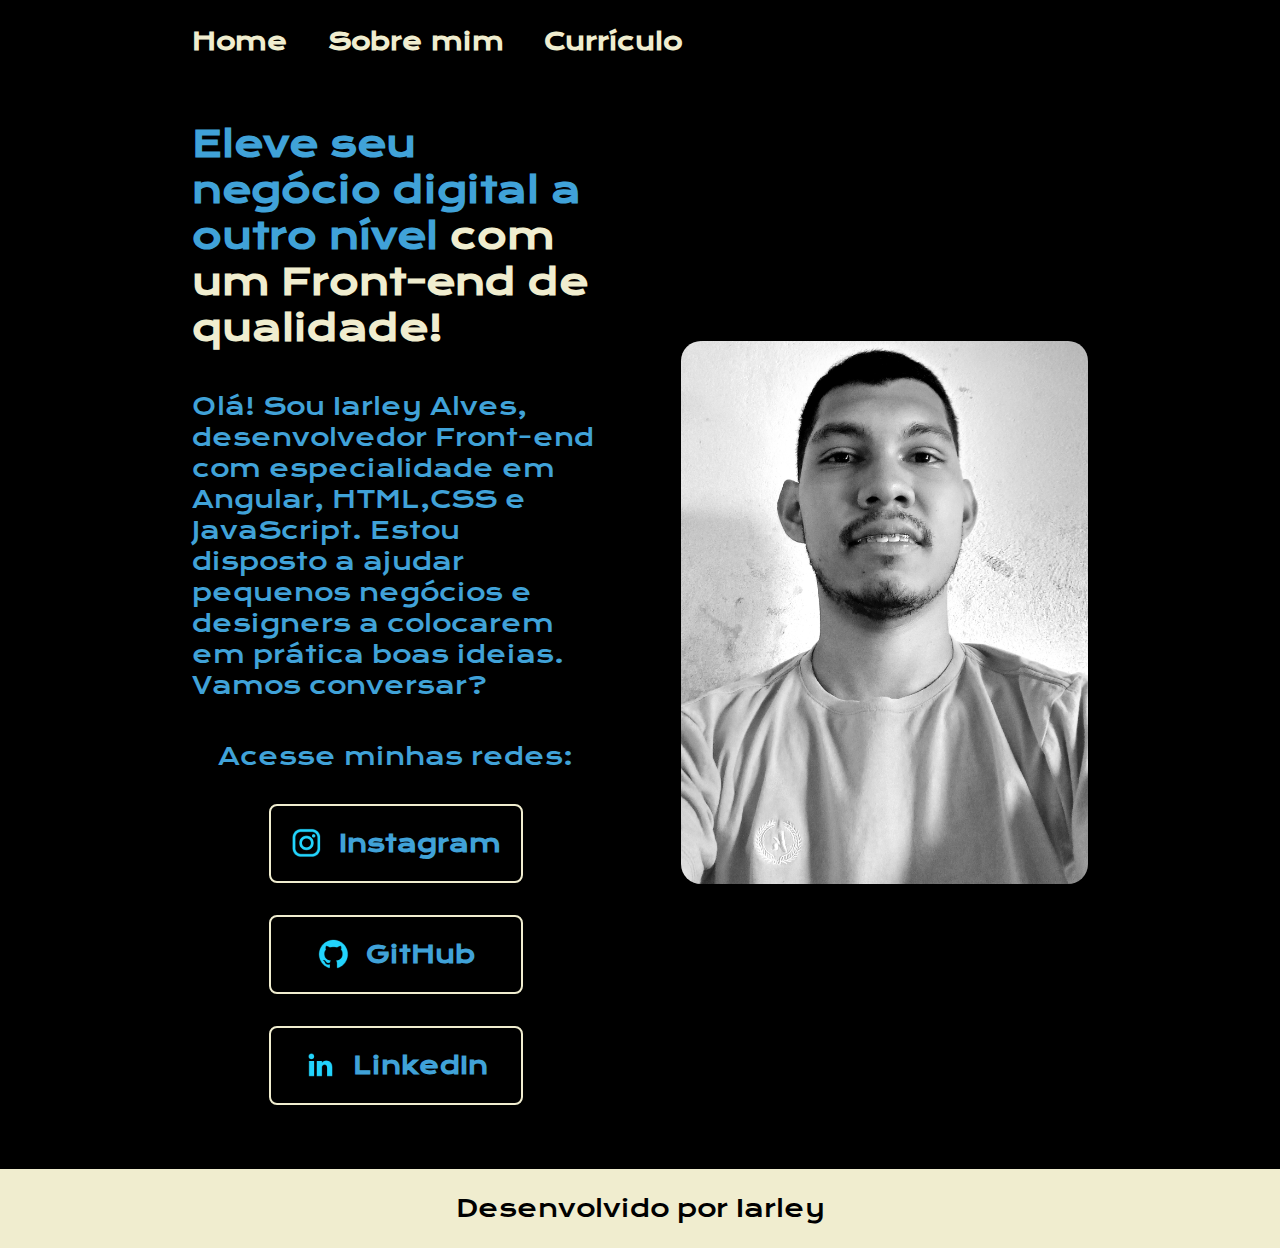
<file: index.html>
<!DOCTYPE html>
<html lang="pt-br">
  <head>
    <meta http-equiv="content-type" content="text/html; charset=utf-8" />
    <meta name="viewport" content="width=device-width, initial-scale=1.0">
    <title>Iarley Alves Portfólio</title>
    <link rel="stylesheet" href="./styles/style.css"/>
  </head>
  <body>
    <header class="cabecalho">
      <nav class="cabecalho__menu">
        <a href="./index.html" class="cabecalho__menu__links">Home</a>
        <a href="./about.html" class="cabecalho__menu__links">Sobre mim</a>
        <a href="./curriculo.html" class="cabecalho__menu__links">Currículo</a>
      </nav>
    </header>
    <main class="apresentacao">
      <section class="apresentacao__conteudo">
        <h1 class="apresentacao__conteudo__titulo">Eleve seu negócio digital a outro nível <strong class="titulo-destaque">com um Front-end de qualidade!</strong></h1>
        <p class="apresentacao__conteudo__texto">Olá! Sou Iarley Alves, desenvolvedor Front-end com especialidade em Angular, HTML,CSS e JavaScript. Estou disposto a ajudar pequenos negócios e designers a colocarem em prática boas ideias. Vamos conversar?</p>
        <div class="apresentacao__links">
          <h2 class="apresentacao__links__subtitulo">Acesse minhas redes:</h2>
          <a class="apresentacao__links__navegacao" href="https://www.instagram.com/iarley_alves01?igsh=dGw4MnNtdmU3ZnRv" target="_blank">
            <img src="./assets/instagram.png">
            Instagram
          </a>
          <a class="apresentacao__links__navegacao" href="https://github.com/Iarley-01" target="_blank">
            <img src="./assets/github.png">
            GitHub
          </a>
          <a class="apresentacao__links__navegacao" href="https://www.linkedin.com/in/iarley-alves-web-developer" target="_blank">
            <img src="./assets/linkedin.png">
            LinkedIn
          </a>
        </div>
        
      </section>
      
      <img class="apresentacao__imagem" src="./assets/iarley.png" alt="Imagem de Iarley Alves" />
    </main>
    <footer class="rodape">
      <p>Desenvolvido por Iarley</p>
    </footer>
  </body>
</html>
</file>
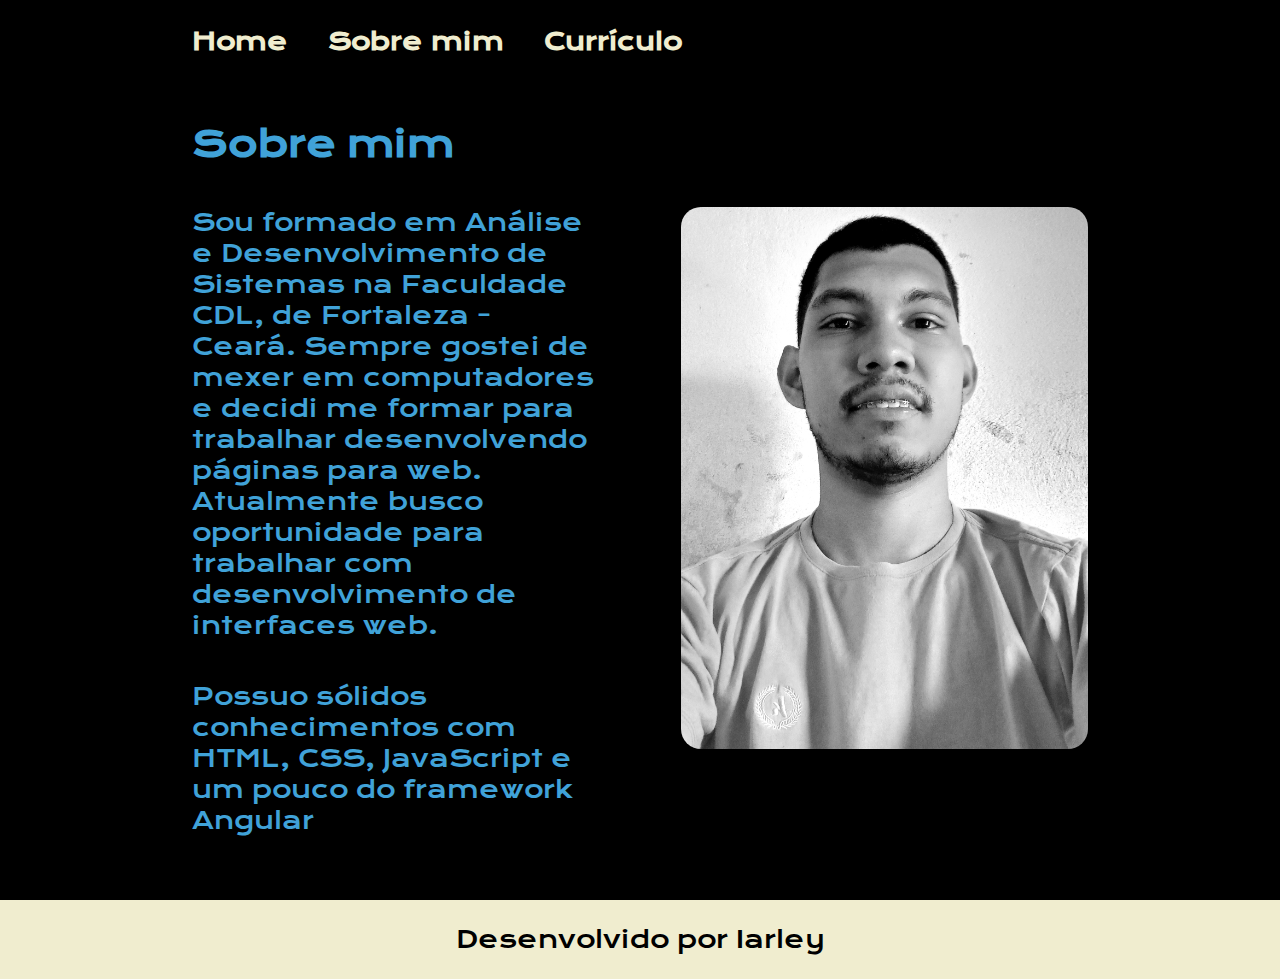
<file: about.html>
<!DOCTYPE html>
<html lang="pt-br">
  <head>
    <meta http-equiv="content-type" content="text/html; charset=utf-8" />
    <meta name="viewport" content="width=device-width, initial-scale=1.0">
    <title>Sobre mim</title>
    <link rel="stylesheet" href="./styles/style.css"/>
  </head>
  <body>
    <header class="cabecalho">
      <nav class="cabecalho__menu">
        <a href="./index.html" class="cabecalho__menu__links">Home</a>
        <a href="./about.html" class="cabecalho__menu__links">Sobre mim</a>
        <a href="./curriculo.html" class="cabecalho__menu__links">Currículo</a>
      </nav>
    </header>
    <main class="apresentacao">
      <section class="apresentacao__conteudo">
        <h1 class="apresentacao__conteudo__titulo">Sobre mim</h1>
        <p class="apresentacao__conteudo__texto">Sou formado em Análise e Desenvolvimento de Sistemas na Faculdade CDL, de Fortaleza - Ceará. Sempre gostei de mexer em computadores e decidi me formar para trabalhar desenvolvendo páginas para web. Atualmente busco oportunidade para trabalhar com desenvolvimento de interfaces web.</p>
        <p class="apresentacao__conteudo__texto">Possuo sólidos conhecimentos com HTML, CSS, JavaScript e um pouco do framework Angular</p>
      
      </section>
      
      <img class="apresentacao__imagem" src="./assets/iarley.png" alt="Imagem de Iarley Alves">
    </main>
    <footer class="rodape">
      <p>Desenvolvido por Iarley</p>
    </footer>
  </body>
</html>
</file>
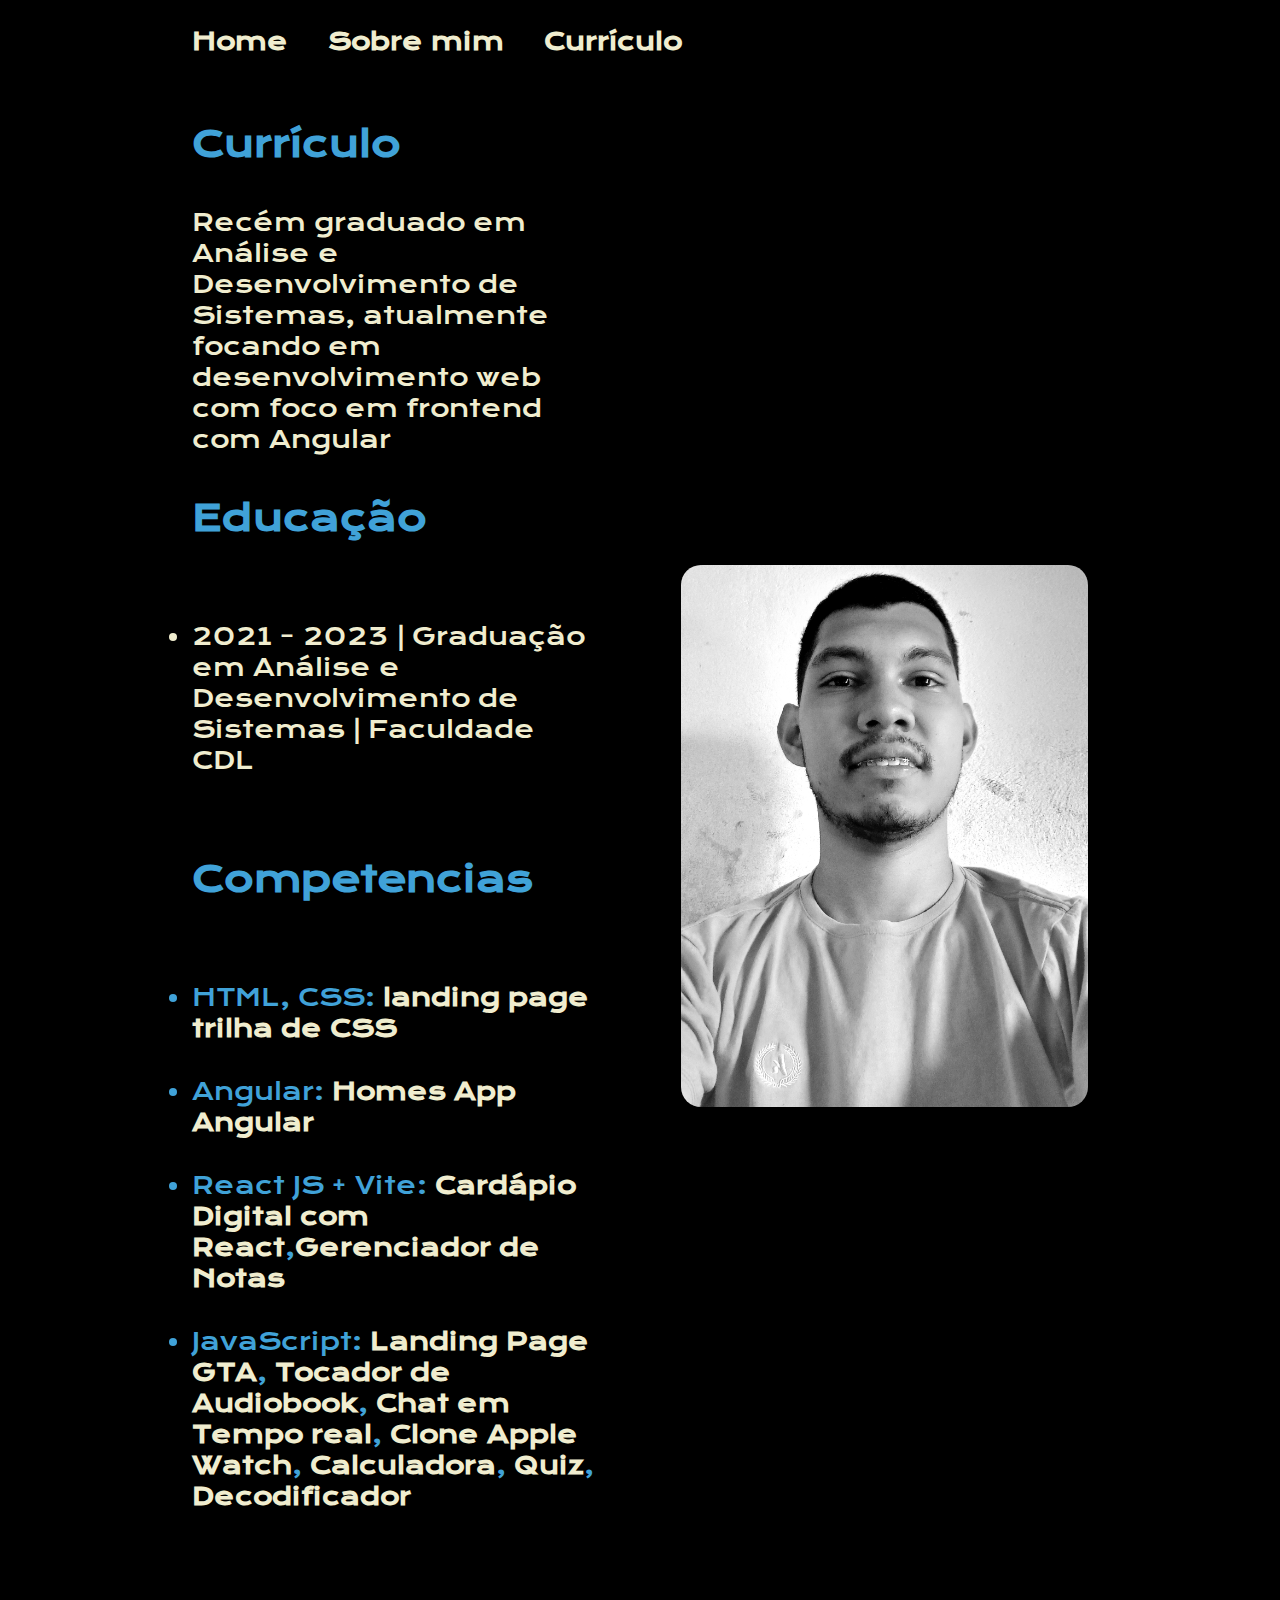
<file: curriculo.html>
<!DOCTYPE html>
<html lang="pt-br">
  <head>
    <meta charset="UTF-8">
    <meta name="viewport" content="width=device-width, initial-scale=1.0">
    <meta http-equiv="X-UA-Compatible" content="ie=edge">
    <title>Currículo</title>
    <link rel="stylesheet" href="./styles/style.css">
  </head>
  <body>
    <header class="cabecalho">
      <nav class="cabecalho__menu">
        <a href="./index.html" class="cabecalho__menu__links">Home</a>
        <a href="./about.html" class="cabecalho__menu__links">Sobre mim</a>
        <a href="./curriculo.html" class="cabecalho__menu__links">Currículo</a>
      </nav>
    </header>
    <main class="apresentacao">
      <section class="apresentacao__conteudo">
        <h1 class="apresentacao__conteudo__titulo">Currículo</h1>
        <p class="titulo-destaque apresentacao__conteudo__texto">Recém graduado em Análise e Desenvolvimento de Sistemas, atualmente focando em desenvolvimento web com foco em frontend com Angular</p>
        <h2 class="apresentacao__conteudo__titulo">Educação</h2>
        <p class="apresentacao__conteudo__texto">
          <ul class="titulo-destaque apresentacao__conteudo__texto">
            <li>2021 - 2023 | Graduação em Análise e Desenvolvimento de Sistemas | Faculdade CDL</li>
          </ul>
        </p>
        <h2 class="apresentacao__conteudo__titulo">Competencias</h2>
        <p class="apresentacao__conteudo__texto apresentacao__links">
          <ul class="apresentacao__conteudo__texto cabecalho__menu apresentacao__links lista__projetos">
            <li class="apresentacao__conteudo__texto">HTML, CSS:
                <a class="cabecalho__menu__links" href="https://iarley-01.github.io/desafio-trilha-css/" target="_blank">landing page trilha de CSS</a></li>
            <li class="apresentacao__conteudo__texto">Angular: <a class="cabecalho__menu__links" href="https://iarley-01.github.io/homes-app-angular/" target="_blank">Homes App Angular</a> </li>
            <li class="apresentacao__conteudo__texto'">React JS + Vite: <a class="cabecalho__menu__links" href="https://iarley-01.github.io/cardapio-digital-react/" target="_blank">Cardápio Digital com React</a>,<a class="cabecalho__menu__links" href="https://nlw-expert-notes-manager-react.vercel.app/" target="_blank">Gerenciador de Notas</a></li>
            <li class="apresentacao__conteudo__texto">JavaScript: <a class="cabecalho__menu__links" href="https://github.com/Iarley-01/gta-v-landing-page" target="_blank">Landing Page GTA</a>, <a class="cabecalho__menu__links" href="https://iarley-01.github.io/homes-app-angular/" target="_blank">Tocador de Audiobook</a>, <a class="cabecalho__menu__links" href="https://github.com/Iarley-01/chat-tempo-real" target="_blank">Chat em Tempo real</a>, <a class="cabecalho__menu__links" href="https://github.com/Iarley-01/apple-store-clone" target="_blank">Clone Apple Watch</a>, <a class="cabecalho__menu__links" href="https://github.com/Iarley-01/neumorphic-web-calculator" target="_blank">Calculadora</a>, <a class="cabecalho__menu__links" href="https://github.com/Iarley-01/nlw-expert-quiz" target="_blank">Quiz</a>, <a class="cabecalho__menu__links" href="https://github.com/Iarley-01/decodificador-js" target="_blank">Decodificador</a></li>
          </ul>
        </p>
      </section>
      
      <img class="apresentacao__imagem" src="./assets/iarley.png" alt="Imagem de Iarley Alves" />
    </main>
  </body>
</html>
</file>
<file: styles/style.css>
@import url('https://fonts.googleapis.com/css2?family=Krona+One&family=Montserrat:wght@400;600&display=swap');

:root {
  --cor-primaria: #000000;
  --cor-secundaria: #F0EDCF;
  --cor-terciaria:  #40A2D8;
  --cor-hover: #0B60B0;
  
  --fonte-principal: 'Krona One', sans-serif;
  --fonte-secundaria: 'Montserrat', sans-serif;
}

* {
  margin: 0;
  padding: 0;
}

body {
  box-sizing: border-box;
  background-color: var(--cor-primaria);
  color: var(--cor-terciaria);
  width: 100vw;
}

.cabecalho {
  padding: 2% 0% 0% 15%;
}

.cabecalho__menu {
  display: flex;
  flex-wrap: wrap;
  gap: 40px;
}

.cabecalho__menu__links {
  font-family: var(--fonte-principal);
  font-size: 1.5rem;
  font-weight: 600;
  color: var(--cor-secundaria);
  text-decoration: none;
  cursor: pointer;
}

.apresentacao {
  padding: 5% 15%;
  display: flex;
  align-items: center;
  justify-content: space-between;
  gap: 82px;
}

.apresentacao__conteudo {
  display: flex;
  flex-direction: column;
  width: 50%;
  gap: 40px;
}

.apresentacao__conteudo__titulo {
  font-size: 2.25rem;
  font-family: var(--fonte-principal);
}

.apresentacao__imagem {
  width: 50%;
  border-radius: 20px;
  overflow: hidden;
}

.titulo-destaque {
  color: var(--cor-secundaria);
}

.apresentacao__conteudo__texto {
  font-size: 1.5rem;
  font-family: var(--fonte-principal);
}

.apresentacao__links__subtitulo {
  font-family: var(--fonte-principal);
  font-weight: 400;
  font-size: 1.5rem;
}

.apresentacao__links {
  display: flex;
  flex-direction: column;
  justify-content: space-between;
  align-items: center;
  gap: 32px;
}

.apresentacao__links__navegacao {
  display: flex;
  width: 50%;
  min-width: 250px;
  justify-content: center;
  gap: 16px;
  align-items: center;
  border: 2px solid var(--cor-secundaria);
  border-radius: 8px;
  font-size: 1.5rem;
  font-family: var(--fonte-principal);
  font-weight: 600;
  padding: 21.5px 0;
  text-decoration: none;
  color: var(--cor-terciaria);
  cursor: pointer;
}

.apresentacao__links__navegacao:hover {
  background-color: var(--cor-hover);
}

.rodape {
  width: auto;
  padding: 24px;
  color: var(--cor-primaria);
  background-color: var(--cor-secundaria);
  text-align: center;
  font-family: var(--fonte-principal);
  font-size: 1.5rem;
  font-weight: 400;
}

.lista__projetos {
  display: flex;
  align-items: flex-start;
}

.lista__projetos li a:hover {
  border-bottom: 2px solid var(--cor-secundaria);
}

@media (max-width: 1200px) {
  .cabecalho {
    padding: 10%;
  }
  
  .cabecalho__menu {
    justify-content: center;
  }
  
  .apresentacao {
    flex-direction: column-reverse;
    padding: 5%;
  }
  
  .apresentacao__conteudo {
    width: auto;
  }
}
</file>
